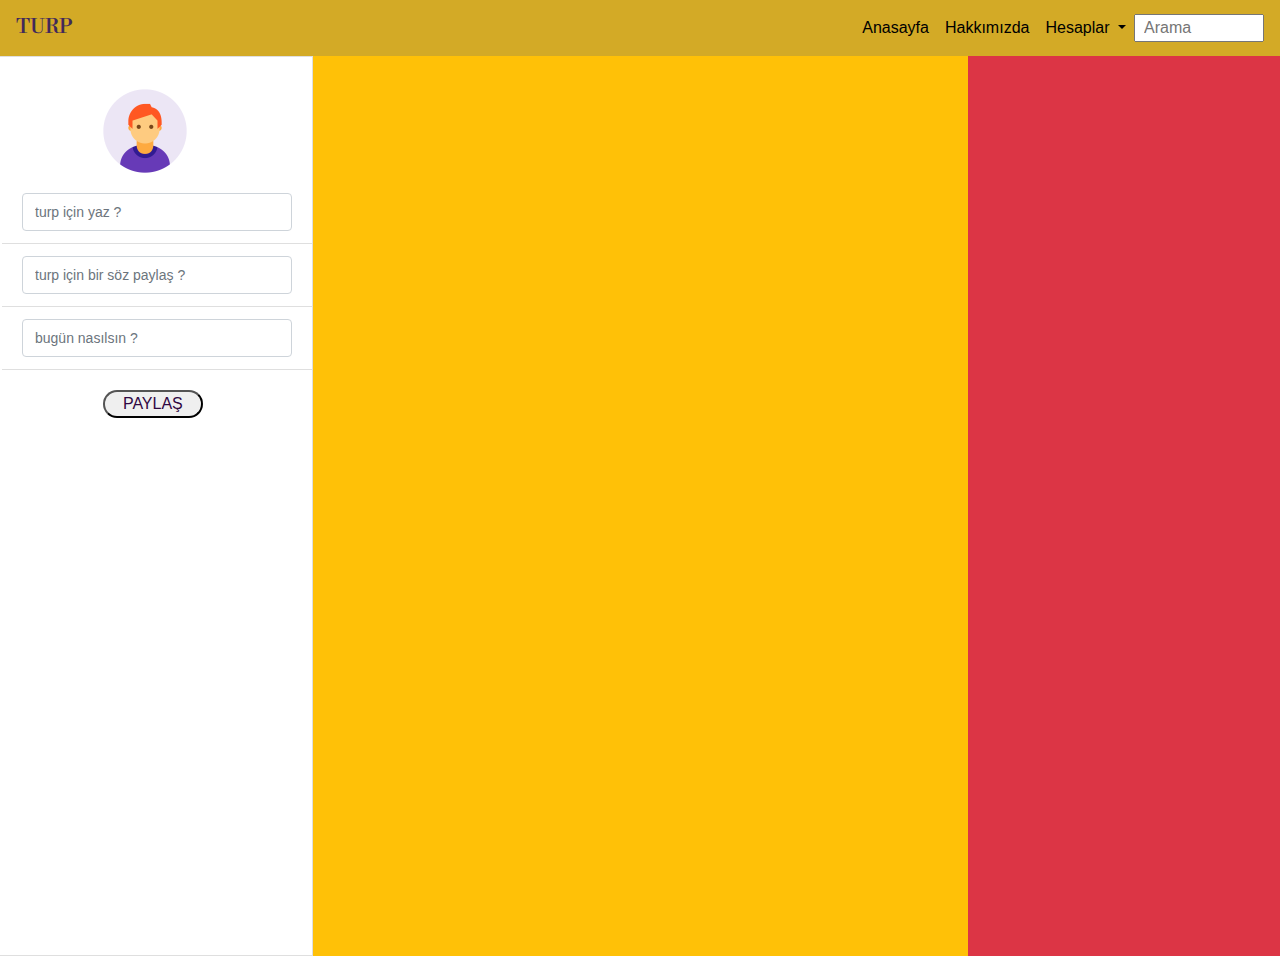
<file: index.html>
<!DOCTYPE html>
<html lang="en">
<head>
    <meta charset="UTF-8">
    <meta http-equiv="X-UA-Compatible" content="IE=edge">
    <meta name="viewport" content="width=device-width, initial-scale=1.0">
    <title>Document</title>
   <link rel="stylesheet" href="https://cdn.jsdelivr.net/npm/bootstrap@4.0.0/dist/css/bootstrap.min.css" integrity="sha384-Gn5384xqQ1aoWXA+058RXPxPg6fy4IWvTNh0E263XmFcJlSAwiGgFAW/dAiS6JXm" crossorigin="anonymous">
    <link rel="stylesheet" href="https://cdnjs.cloudflare.com/ajax/libs/font-awesome/6.1.1/css/all.min.css">
    <link rel="preconnect" href="https://fonts.googleapis.com">
<link rel="preconnect" href="https://fonts.gstatic.com" crossorigin>
<link href="https://fonts.googleapis.com/css2?family=Libre+Bodoni&display=swap" rel="stylesheet">
<link
rel="stylesheet"
href="https://cdnjs.cloudflare.com/ajax/libs/animate.css/4.1.1/animate.min.css"
/>
<link rel="stylesheet" href="style.css">
  
</head>
<body>
    
    
  <nav class="wow animate__animated animate__bounceInDown navbar navbar-expand-lg" data-wow-delay="2s" style="background-color:rgb(211, 170, 38); height:auto" >
        <a class="navbar-brand" href="#" style="color:#41295a !important; font-family: 'Libre Bodoni', serif;">TURP</a>
        <button class="navbar-toggler" type="button" data-toggle="collapse" data-target="#navbarSupportedContent" aria-controls="navbarSupportedContent" aria-expanded="false" aria-label="Toggle navigation">
          <span class="navbar-toggler-icon"  style="font-size:2rem;"></span>
        </button>
      
        <div class="collapse navbar-collapse" id="navbarSupportedContent">
          <ul class="navbar-nav ml-auto">
            <li class="nav-item active">
              <a class="nav-link" href="#">Anasayfa <span class="sr-only">(current)</span></a>
            </li>
            <li class="nav-item">
              <a class="nav-link" href="#">Hakkımızda</a>
            </li>
            <li class="nav-item dropdown">
              <a class="nav-link dropdown-toggle" href="#" id="navbarDropdown" role="button" data-toggle="dropdown" aria-haspopup="true" aria-expanded="false">
                Hesaplar
              </a>
              <div class="dropdown-menu" aria-labelledby="navbarDropdown">
                <a class="dropdown-item" href="#">Action</a>
                <a class="dropdown-item" href="#">Another action</a>
                <div class="dropdown-divider"></div>
                <a class="dropdown-item" href="#">Something else here</a>
              </div>
            </li>
         
          
          </ul>
    
          <form class="form-inline my-2 my-lg-0">
            <input type="text" class="input pl-2" name="search" placeholder="Arama">
          
          </form>
     
         
        </div>
      </nav>
     <seciton class="container-fluid p-0 pt-4">
       <div class="row">
         <div class="col-md-3 bg-dark bg p-0 ">
          <div class="card p-0 pl-3" style="border-radius: 0%; width:100% !important; height:100vh;">
            <img class="card-img-top mt-4" src="img/user.png" alt="Card image cap" style="width:100px; height:100px; display:block; margin-left:30%;">
          
            <form class="" type="submit" id="paylas">
            <ul class="list-group list-group-flush">
              <li class="list-group-item"> <input type="text" class="form-control bnp" id="agu" placeholder="turp için yaz ?"></li>
              <li class="list-group-item"> <input type="text" class="form-control bnp" id="ager" placeholder="turp için bir söz paylaş ?"></li>
              <li class="list-group-item"> <input type="text" class="form-control bnp" id="ag" placeholder="bugün nasılsın ?"></li>
            </ul>
            <div class="card-body">
              <button type="submit" style="text-align: center; border-radius: 20px; color:#2f0743; width:100px; margin-left:30%;" >PAYLAŞ</button>
             
            </div>
          </form>
          </div>
         </div>
         <div class="col-md-6 bg-warning bg">
   
            <table class="table table-bordere table-striped p-0">
             
              <tbody id="course-list">
              </tbody>
          </table>
         
         </div>
         <div class="col-md-3 bg-danger bg">
         </div>
       </div>
     </seciton>
  
  <!-- <section class="container-fluid" id="dizi" style="height:50vh; background-color: red; color:white">
    
  </section>
  <div class="container mt-2 bg-light">
    <div class="row">
      <div class="col">
        <button class="btn btn-primary" id="getEmployee">Get employee</button>
        <button class="btn btn-primary" >Get employees</button>
        <table id="employees" class="table table-bordered table-striped mt-3">
          <thead>
            <tr>
              <th>first name</th>
              <th>last name</th>
              <th>age</th>
              <th>retried</th>
            </tr>
          </thead>
        </table>
      </div>
    </div>
  </div>
  <div class="" id="hes"></div> -->
    <script src="https://code.jquery.com/jquery-3.2.1.slim.min.js" integrity="sha384-KJ3o2DKtIkvYIK3UENzmM7KCkRr/rE9/Qpg6aAZGJwFDMVNA/GpGFF93hXpG5KkN" crossorigin="anonymous"></script>
<script src="https://cdn.jsdelivr.net/npm/popper.js@1.12.9/dist/umd/popper.min.js" integrity="sha384-ApNbgh9B+Y1QKtv3Rn7W3mgPxhU9K/ScQsAP7hUibX39j7fakFPskvXusvfa0b4Q" crossorigin="anonymous"></script>
<script src="https://cdn.jsdelivr.net/npm/bootstrap@4.0.0/dist/js/bootstrap.min.js" integrity="sha384-JZR6Spejh4U02d8jOt6vLEHfe/JQGiRRSQQxSfFWpi1MquVdAyjUar5+76PVCmYl" crossorigin="anonymous"></script>
    <script src="script.js"></script>
    <script src="wow.js" ></script>
    <script>
    wow = new WOW(
                      {
                      boxClass:     'wow',      // default
                      animateClass: 'animated', // default
                      offset:       0,          // default
                      mobile:       true,       // default
                      live:         true        // default
                    }
                    )
                    wow.init();
      </script>
  
</body>
</html>
</file>
<file: style.css>
.navbar-nav li  a{color:#000000 !important;}  
 #loader
{
  height:100vh;
   background: linear-gradient(to       right, #41295a, #2f0743);
  
  display:flex;
  justify-content:center;
  align-items:center;
  
  overflow:hidden;
  
}
.input[type=text] {
  width: 130px;
  -webkit-transition: width 0.4s ease-in-out;
  transition: width 0.4s ease-in-out;
}

/* When the input field gets focus, change its width to 100% */
.input[type=text]:focus {
  width: 100%;
 }

#btj a:hover{text-decoration: none !important;
opacity:0.4;}
span
{
  font-family: 'Orbitron', sans-serif;
  font-size:9rem;
 
  letter-spacing:1.9rem;
  color:#D4AF37;
  
  text-shadow: 2px 7px 5px rgba(0,0,0,0.3), 
    0px -4px 10px rgba(255,255,255,0.3);
  
 
}


span:nth-of-type(1n)
{
   animation:a1 1s linear 0s infinite alternate;
}

span:nth-of-type(2n)
{
   animation:a2 1s linear 0s infinite alternate;
}
.invisible {
  left: -999px;
  overflow: hidden;
  position: absolute;
  top: -999px;
}
 
/* helpers/align.css */
 
.align {
  justify-content: center;
  align-items: center;
  display: flex;
}
 
/* layout/base.css */
 
:root {
  background: linear-gradient(to       right, #41295a, #2f0743);
}
 
html {
  height: 100%;
}
 
body {
  background-color: var(--body-background-color);
  margin: 0;
  min-height: 100%;
}

 
*{
  margin: 0;
  padding: 0;
  box-sizing: border-box;
  font-family: 'Lato', sans-serif;
  font-family: 'Oswald', sans-serif;
}
.wrapper{
  position: fixed;
  top: 0;
  left: 0;
  height: 100%;
  width: 100%;
  
  /*background: linear-gradient(-135deg, #c850c0, #4158d0);*/
  /* background: linear-gradient(375deg, #1cc7d0, #2ede98); */
 /* background: linear-gradient(-45deg, #e3eefe 0%, #efddfb 100%);*/
  /* clip-path: circle(25px at calc(0% + 45px) 45px); */
  background: #000;
  clip-path: circle(25px at calc(100% - 45px) 45px);
  transition: all 0.3s ease-in-out;
}
#active:checked ~ .wrapper{
  clip-path: circle(75%);
}
.dropdown-menu{
position:absolute;
top:40px;
left:-60px;
text-align:center;
background-color:rgb(211, 170, 38);
color:#2f0743;
border:none;
border-radius: 0%;
}
.menu-btn{
  position: absolute;
  z-index: 2;
  right: 20px;
  /* left: 20px; */
  top: 20px;
  height: 50px;
  width: 50px;
  text-align: center;
  line-height: 50px;
  border-radius: 50%;
  font-size: 20px;
  color: #fff;
  cursor: pointer;
  /*background: linear-gradient(-135deg, #c850c0, #4158d0);*/
  /* background: linear-gradient(375deg, #1cc7d0, #2ede98); */
 /* background: linear-gradient(-45deg, #e3eefe 0%, #efddfb 100%); */
  background: #000;
  transition: all 0.3s ease-in-out;
}
#active:checked ~ .menu-btn{
  color: #fff;
}
#active:checked ~ .menu-btn i:before{
  content: "\f00d";
}
.wrapper ul{
  position: absolute;
  top: 50%;
  left: 50%;
  transform: translate(-50%, -50%);
  list-style: none;
  text-align: center;
}
.wrapper ul li{
  margin: 15px 0;
}
#dfg,
#dgj{font-size: 13px;
}

#dfg:focus{background-color: #2f0743;}
.wrapper ul li a{
  color: none;
  text-decoration: none;
  font-size: 30px;
  font-weight: 500;
  padding: 5px 30px;
  color: #fff;
  border-radius: 50px;
  background: #000;
  position: relative;
  line-height: 50px;
  transition: all 0.3s ease;
}
.typ{margin-top:50%;
    margin-left:17%;
}
.typ input{width:70%;}
#e{color:#D4AF37;}
.erty{
    background-image:url('img/turp.jpg');
  background-size:cover;
  background-position:center center;
  width:100%;
  height:100vh;
  }
.wrapper ul li a:after{
  position: absolute;
  content: "";
  background: #fff;
   background: linear-gradient(#14ffe9, #ffeb3b, #ff00e0);
  /*background: linear-gradient(375deg, #1cc7d0, #2ede98);*/
  width: 104%;
  height: 110%;
  left: -2%;
  top: -5%; /* if the font is 'Oswald'*/
  border-radius: 50px;
  transform: scaleY(0);
  z-index: -1;
  animation: rotate 1.5s linear infinite;
  transition: transform 0.3s ease;
}
.wrapper ul li a:hover:after{
  transform: scaleY(1);
}
.wrapper ul li a:hover{
  color: #fff;
}
input[type="checkbox"]{
  display: none;
}
.bn ::placeholder{font-size:13px;}
.content{
  position: absolute;
  top: 50%;
  left: 50%;
  transform: translate(-50%, -50%);
  z-index: -1;
  text-align: center;
  width: 100%;
  color: #202020;
 
}
.content .title{
  font-size: 40px;
  font-weight: 700;
}
.content p{
  font-size: 35px;
  font-weight: 600;
}

@keyframes rotate {
  0%{
    filter: hue-rotate(0deg);
  }
  100%{
    filter: hue-rotate(360deg);
  }
}


h3
{
  position:absolute;
  bottom:6%;
  font-size:1.3rem;
  letter-spacing:0.5rem;
  color:white;
  font-weight:500;
  
}
h6{position:absolute;
    padding-top:10px;
  bottom:1%;
  font-size:1rem;
  letter-spacing:0.5rem;
  color:rgb(74, 74, 74);
  font-weight:500;}
  .bg{
    height:100vh;
  }

@keyframes a1
{
  0%{
      transform:scale(1.1);
      filter:blur(0.4px);
  }
  100%{
     transform:scale(1.2);

     
  }
  
}

@keyframes a2
{
   0%{
      transform:scale(1.2);
  }
  100%{
     transform:scale(1.1);
     filter:blur(0.4px);
   opacity:0.6;
     
     
  }
  
}

.bnp::placeholder{font-size:14px;}

/*  */

@media screen and (max-width:992px)
{
  span{
    font-size:6rem;
    letter-spacing:1.8rem;
  }
 
}

@media screen and (max-width:768px)
{
  span{
    font-size:5rem;
    letter-spacing:1.7rem;
  }
 
}

@media screen and (max-width:576px)
{
  span{
    font-size:3rem;
    letter-spacing:1.6rem;
  }
 
}
</file>
